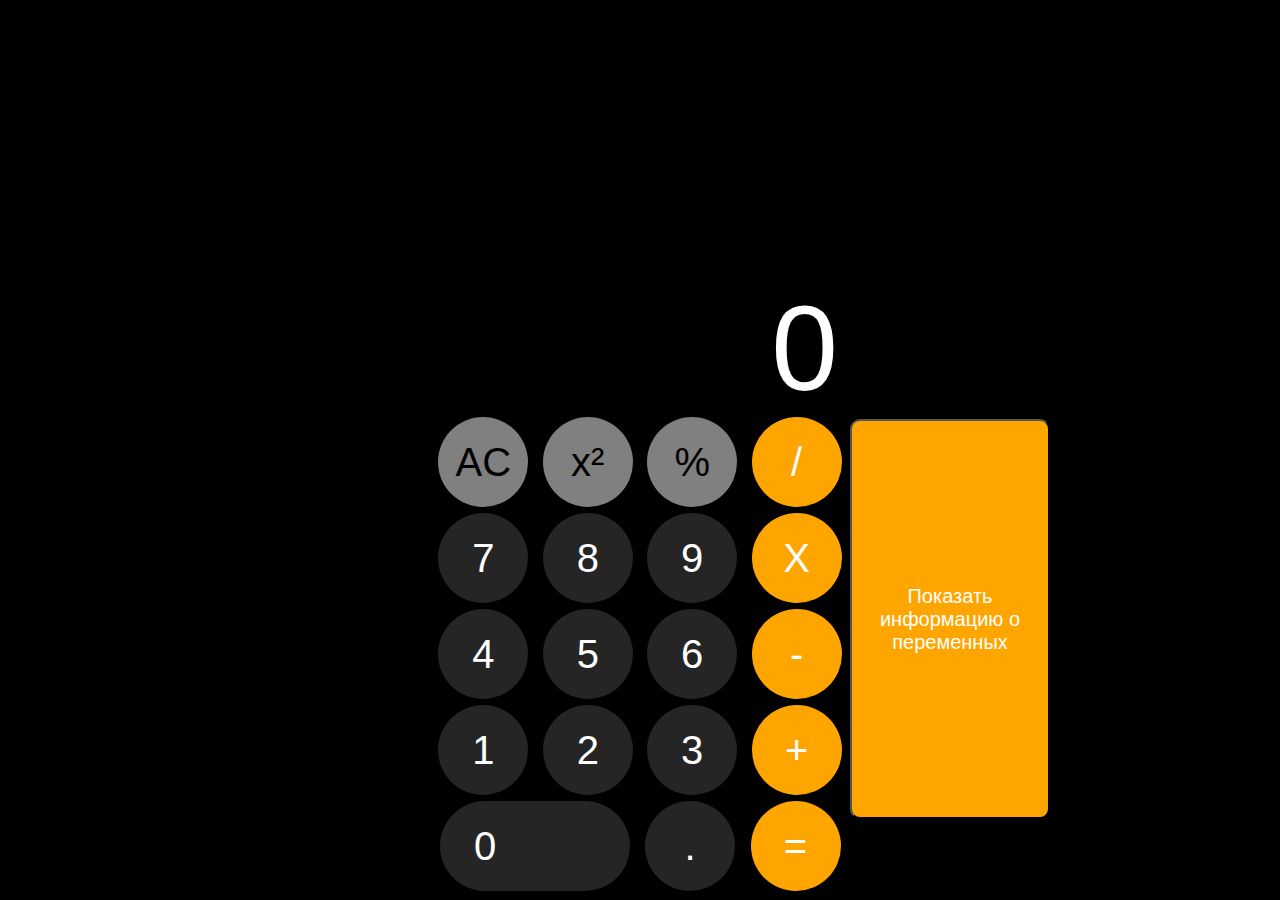
<file: index.html>
<!DOCTYPE html>
<html lang="en">
    <head>
        <meta charset="UTF-8" />
        <meta http-equiv="X-UA-Compatible" content="IE=edge" />
        <meta name="viewport" content="width=device-width, initial-scale=1.0" />
        <title>Калькулятор</title>
        <link rel="stylesheet" href="index.css" />
    </head>
    <body>
        <div class="wrapper">
        <div class="container">
            <div class="result">
                <span id="result">0</span>
            </div>
            <div class="buttons">
                <button id='clear'  class="item clear gray-button">AC</button>
                <button id='square' value="+/-" class="item negative gray-button">x²</button>
                <button id='percent' value="%" class="item percent gray-button">%</button>
                <button id='division' value="/" class="item division operator">/</button>

                <button id='seven' value="7" class="item numbers">7</button>
                <button id='eight' value="8" class="item numbers">8</button>
                <button id='nine' value="9" class="item numbers">9</button>
                <button id='multiply' value="x" class="item multiplication operator">X</button>

                <button id='four' value="4" class="item numbers">4</button>
                <button id='five' value="5" class="item numbers">5</button>
                <button id='six' value="6" class="item numbers">6</button>
                <button id='minus' value="-" class="item minus operator">-</button>

                <button id='one' value="1" class="item numbers">1</button>
                <button id='two' value="2" class="item numbers">2</button>
                <button id='three' value="3" class="item numbers">3</button>
                <button id='plus' value="+" class="item plus operator">+</button>

                <button id="zero" value="0" class="item numbers zero">0</button>
                <button id='dot' value=',' class="item comma">.</button>
                <button id='equals' value="=" class="item equals">=</button>

                <button id="showInfo">Показать информацию о переменных</button>

                <p class="progress"></p>
            </div>
        </div>
    </div>
        <script src="index.js"></script>
    </body>
</html>
</file>
<file: index.css>
body {
    background-color: #000;
    margin: auto;
    /* max-height: auto; */
    font-family: Arial, Helvetica, sans-serif;
}
.wrapper{
    display: flex;
    flex-wrap: wrap;
    justify-content: space-around;
}
.container {
    max-width: 420px;
    margin: auto;
    position: absolute;
    /* display: flex; */
    flex-wrap: wrap;
    
    bottom: 1%;
    width: 100%;
}
.result {
    color: #fff;
    display: flex;
    flex-wrap: wrap;
    font-size: 120px;
    flex-direction: row-reverse;
    margin-right: 12px;
}

.buttons {
    display: flex;
    flex-wrap: wrap;
    gap:6px;
    justify-content: space-evenly;
    /* padding-right: 30px; */
    /* margin-left: 30px; */
}
.item {
    background-color: #252525;
    min-width: 90px;
    height: 90px;
    border-radius: 50px;
    border: none;
    font-size: 40px;
}
.clear,
.negative,
.percent {
    background-color: gray;
}
.division,
.multiplication,
.minus,
.plus,
.equals {
    background-color: orange;
    color: #fff;
}
.zero {
    width: 190px;
    padding-right: 105px    ;
}
.numbers,
.comma {
    color: #fff;
}
.fz90{
    font-size: 75px !important;
}
*{
    -webkit-user-select: none;
    /* user-select -- это нестандартное свойство */

    -moz-user-select: none;
    /* поэтому нужны префиксы */

    -ms-user-select: none;
}

.disabled{
    /* // DIVISION.style.background = 'white' */
    /* DIVISION.style.color = 'orange' */
    background: white !important;
    color: orange !important;
}
.enabled{
    background: orange !important;
    color: white !important;
}
.animEqual{
    background: #fdd29d;
    transition: all 0.1s ease .0s;
}
.animNum{
    background: white;
    transition: all 0.1s ease .0s;
}

.progress{
    /* display: none; */
    color: white;
    font-size: 1.5em;
    position: absolute;
    /* width: 414px; */
    left: 250px;
    max-width: 200px;
    top: -60px;
    width: 100%;
}
#showInfo{
    /* display: none; */
    background: orange;
    color: white;
    border-radius: 10px;
    position: absolute;
    top: 140px;
    left: 420px;
    font-size: 20px;
    height: 400px;
    width: 200px;
}
#showInfo:active{
    transform: translateY(0.5px);
    opacity: 0.9;
}
</file>
